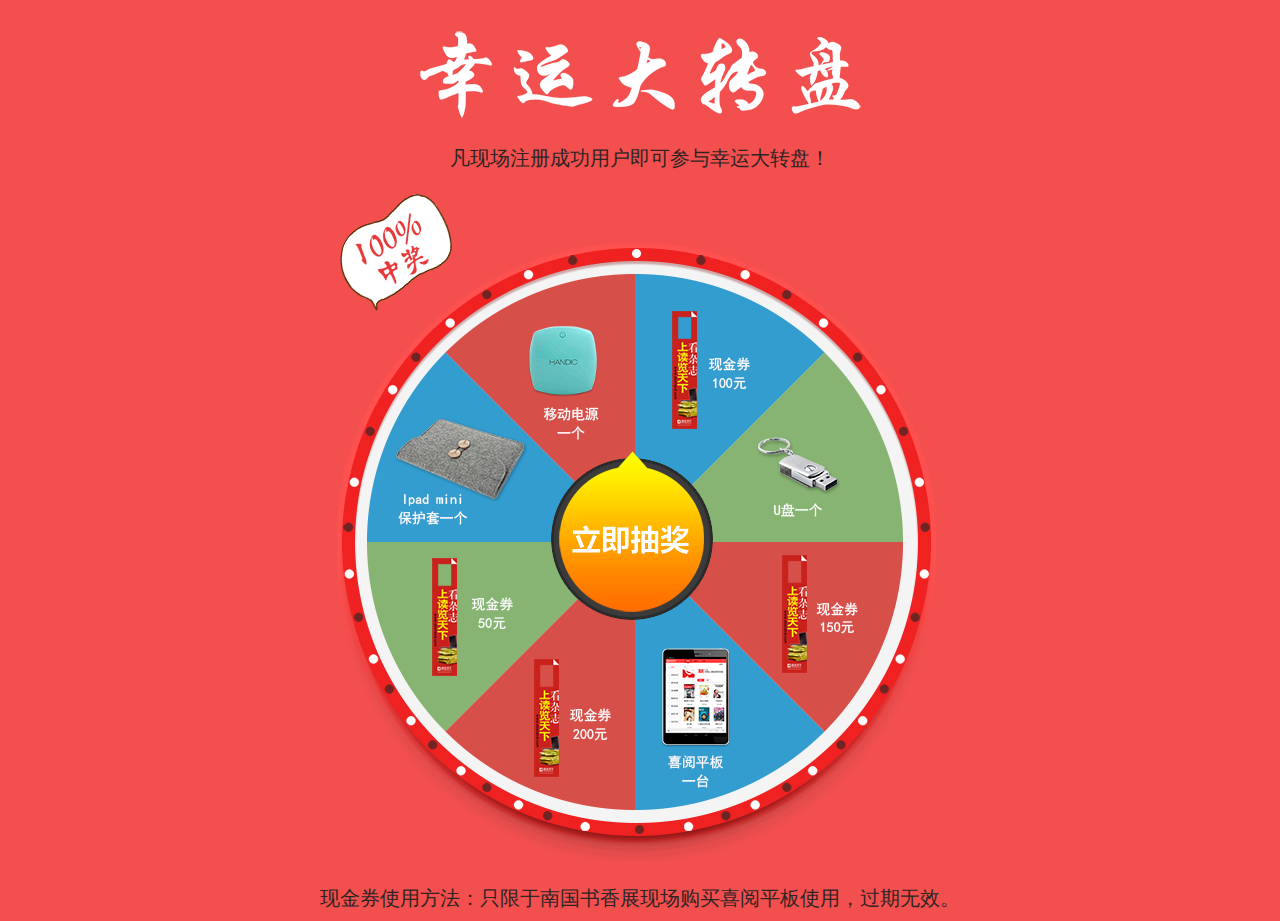
<file: rotateList/rotate/index.html>
<!DOCTYPE html><html><head>    <meta http-equiv="Content-Type" content="text/html; charset=utf-8" />    <meta name="viewport" content="width=device-width, initial-scale=1" />    <!-- Mobile Devices Support @begin -->    <meta content="application/xhtml+xml;charset=UTF-8" http-equiv="Content-Type">    <meta content="no-cache,must-revalidate" http-equiv="Cache-Control">    <meta content="no-cache" http-equiv="pragma">    <meta content="0" http-equiv="expires">    <meta content="telephone=no, address=no" name="format-detection">    <meta name="apple-mobile-web-app-capable" content="yes" /> <!-- apple devices fullscreen -->    <meta name="apple-mobile-web-app-status-bar-style" content="black-translucent" />    <!-- Mobile Devices Support @end -->    <title>转盘</title>    <link href="css/index.css" type="text/css" rel="stylesheet" /></head><body><div class="lottery-top"></div><div class="lottery-tit">凡现场注册成功用户即可参与幸运大转盘！</div><div class="ly-plate">    <div class="rotate-bg"></div>    <div class="lottery-star">        <img src="images/lottery_btn.png" id="lotteryBtn">    </div>    <div class="lottery-btn-tit" id="lotteryBtn_tit"></div></div><div class="lottery-footer">现金券使用方法：只限于南国书香展现场购买喜阅平板使用，过期无效。</div><script src="js/jquery-1.7.2.min.js"></script><script src="js/jQueryRotate.2.2.js"></script><script src="js/jquery.easing.min.js"></script><script src="js/json2.js"></script><script src="js/rotate.js"></script></body></html>
</file>
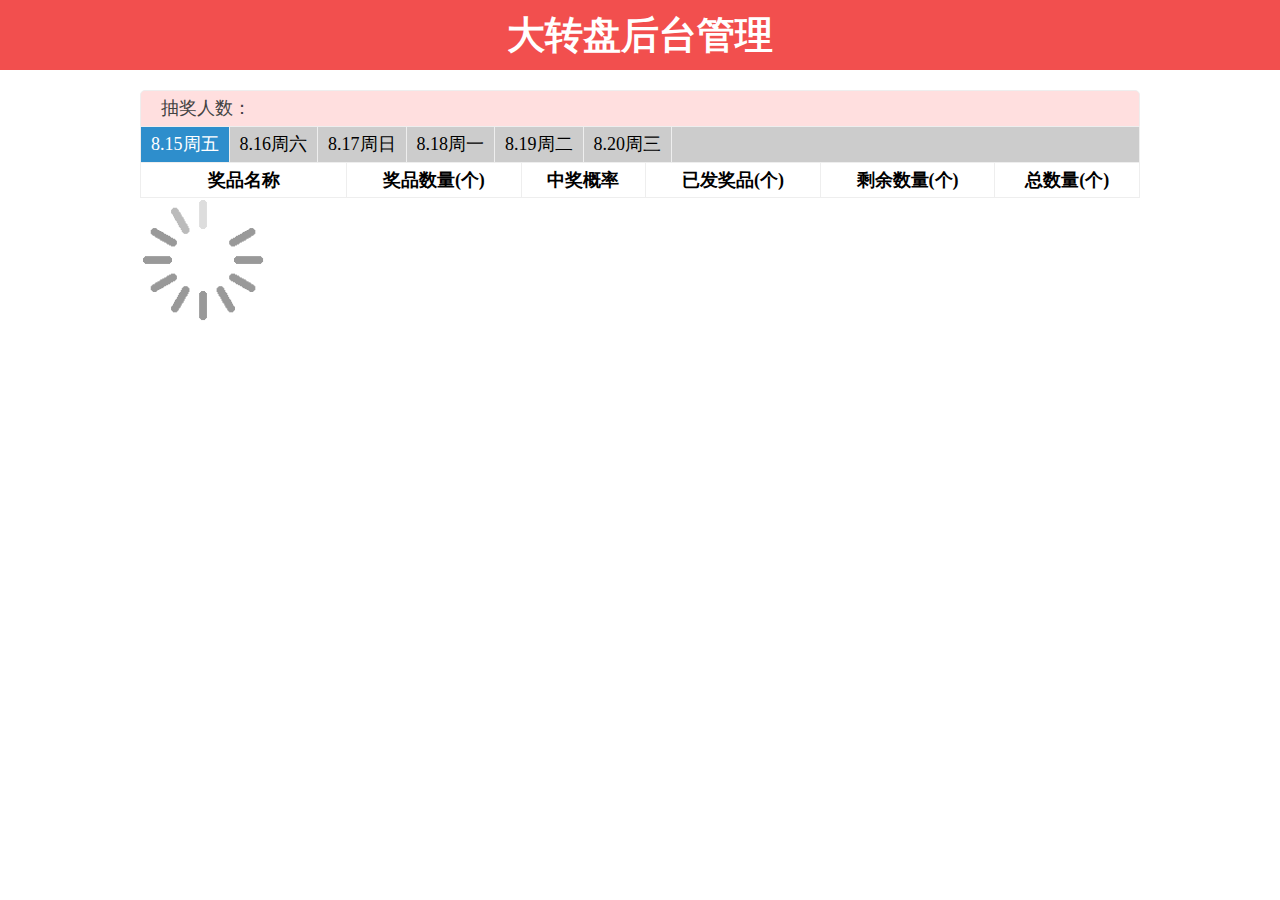
<file: rotateList/rotate/admin/admin.html>
<!DOCTYPE html PUBLIC "-//W3C//DTD XHTML 1.0 Transitional//EN" "http://www.w3.org/TR/xhtml1/DTD/xhtml1-transitional.dtd"><html xmlns="http://www.w3.org/1999/xhtml"><head>    <meta http-equiv="Content-Type" content="text/html; charset=utf-8" />    <title>大转盘-后台管理</title>    <link href="css/admin.css" type="text/css" rel="stylesheet" /></head><body><div id="header">大转盘后台管理</div><div id="contain">    <div class="admin_main">        <div class="table_top">抽奖人数：<strong id="person_count"></strong></div>        <div id="tab">            <span>8.15周五</span>            <span>8.16周六</span>            <span>8.17周日</span>            <span>8.18周一</span>            <span>8.19周二</span>            <span>8.20周三</span>            <div class="clearfix"></div>        </div>        <table id="admin_table">            <thead>            <tr>                <th>奖品名称</th>                <th>奖品数量(个)</th>                <th>中奖概率</th>                <th>已发奖品(个)</th>                <th>剩余数量(个)</th>                <th>总数量(个)</th>            </tr>            </thead>            <tbody>            </tbody>        </table>    </div></div><script src="js/jquery-1.7.2.min.js"></script><script src="js/admin.js"></script></body></html>
</file>
<file: rotateList/rotate/css/index.css>
*{padding:0;margin:0}
body{
    text-align:center;
    background-color: #f24f4e;
}
.ly-plate{
    position:relative;
    width:606px;
    height:668px;
    margin: 25px auto;
}
.rotate-bg{
    width:606px;
    height:668px;
    background:url(../images/lottery_bg.png);
    position:absolute;
    top:0;
    left:50%;
    margin-left:-303px;
}
.ly-plate div.lottery-star{
    width:166px;
    height:174px;
    position:absolute;
    top:258px;
    left:214px;
    /*text-indent:-999em;
    overflow:hidden;
    background:url(rotate-static.png);
    -webkit-transform:rotate(0deg);*/
    outline:none
}
.ly-plate div.lottery-star #lotteryBtn{
    cursor: pointer;
    position: absolute;
    top:0;
    left:0;
    *left:-83px;
}
.lottery-top{
    width:444px;
    height:88px;
    margin:30px auto;
    background: url(../images/top_tit.png) no-repeat;
}
.lottery-tit{
    font: normal 20px/20px "微软雅黑";
    color: #2f2424;
}
.lottery-btn-tit{
    width: 121px;
    height: 31px;
    background: url("../images/lottery_btn_tit.png") no-repeat;
    position: absolute;
    top:50%;
    left: 50%;
    margin: -2px 0px 0px -68px;
    cursor: pointer;
}
.lottery-footer{
    margin-bottom: 10px;
    font: normal 20px/25px "微软雅黑";
    color: #2f2424;
    text-align: center;
}
</file>
<file: rotateList/rotate/admin/css/admin.css>
/* CSS Document */
body,ul,ol,li,dl,dt,dd,p,h1,h2,h3,h4,h5,h6,form,fieldset,img,div{margin:0px;padding:0px;border:0px;}
body{font-family: "宋体", Arial, Helvetica, sans-serif;;}
body{background-color:#fff;}
td,li,select,input,textarea,div{font-size:12px;}
ul,dl,li{list-style-type:none;}
select,input{vertical-align:middle;}
a:link,a:visited,a:hover,a:active {color: #000;text-decoration: none;}
.clearfix{clear:both;}
.hide{display: none;}

#header{width:100%;height: 70px;background-color: #f24f4e;text-align: center;font: bold 38px/70px "宋体";color:#fff;}
#contain{width:1000px;margin:0px auto;}

.admin_main{padding:20px 0px;}
.admin_main .table_top{padding-left:20px;font:normal 18px/35px "宋体";color:#434343;border:1px solid #eee;background-color: #FFDFDF;border-radius: 5px 5px 0px 0px;}
.admin_main .table_top strong{color:#f24f4e;}

#tab{border-left:1px solid #eee;border-right:1px solid #eee;background-color: #ccc;}
#tab span{display:block;float:left;font:normal 18px/35px "宋体";border-right:1px solid #eee;padding:0px 10px;background-color: #ccc;cursor:pointer;}
#tab span.cur, #tab span:hover{background-color: #2e8ecc;color:#fff;}

.admin_main table{border-collapse: collapse;width:100%;}
.admin_main table th{border:1px solid #eee;font:bold 18px/32px "宋体";text-align: center;}
.admin_main table td{border:1px solid #eee;font:normal 16px/32px "宋体";text-align: center;}
.admin_main table td input{width:80px;height:22px;padding:0px;margin:0px;text-align: center;font:normal 15px/22px "宋体";}
.admin_main table td a{font:normal 15px/32px "宋体";padding:0px 3px;color:#177ffc;}
.admin_main table td a:hover{text-decoration: underline;color:#f00;}
.admin_main table td .submit_btn{padding:0px 5px;margin:0px;font:normal 13px/20px "宋体";color:#fff;background-color: #177ffc;border:0px;-o-border-radius: 3px;-moz-border-radius: 3px;-webkit-border-radius: 3px;border-radius: 3px;cursor:pointer;outline: none;}

.loading_img{width: 124px;height: 124px;text-align: center;margin:0px auto;}
</file>
